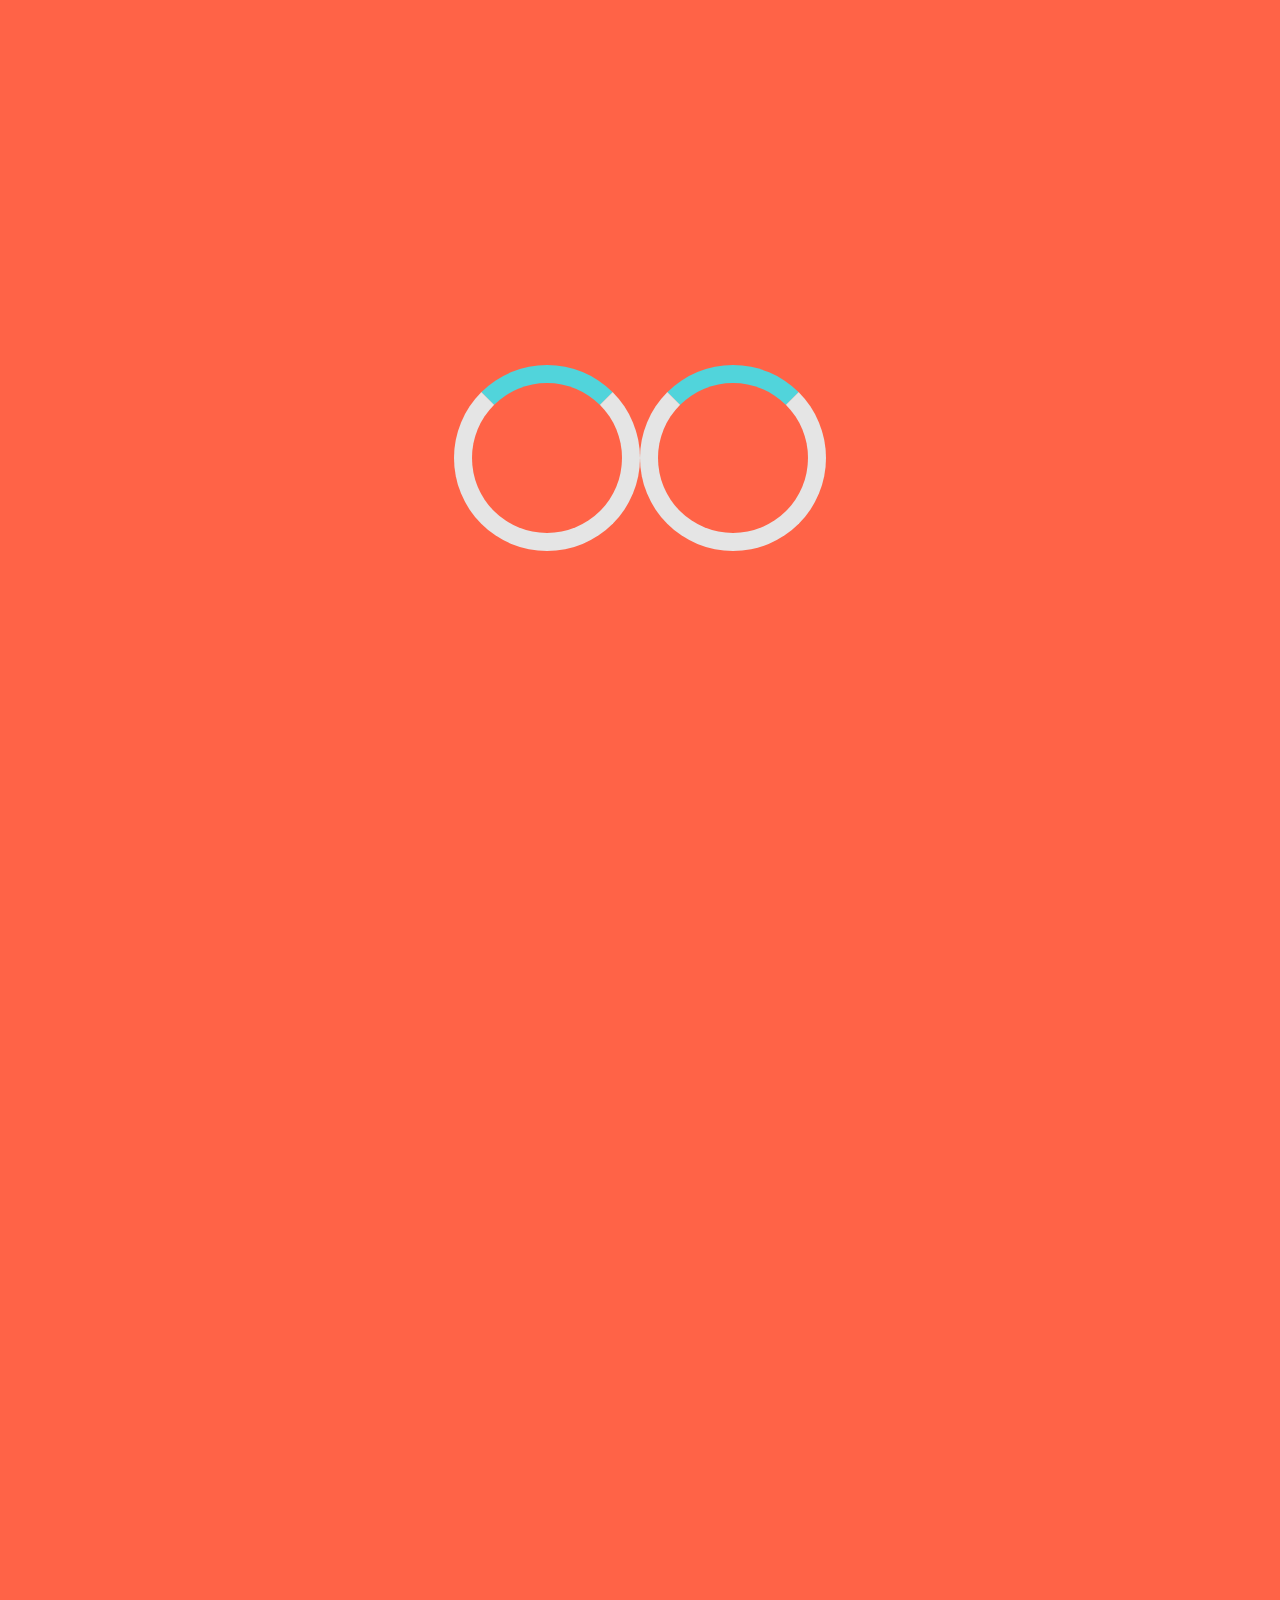
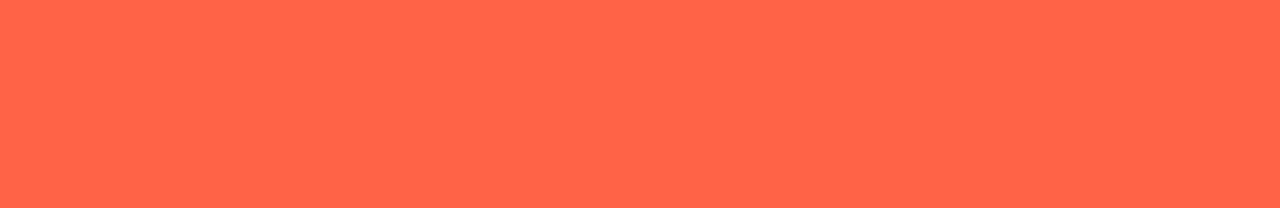
<file: Icons Load/index.html>
<!DOCTYPE html>
<html lang="pt-br">
<head>
    <meta charset="UTF-8">
    <meta http-equiv="X-UA-Compatible" content="IE=edge">
    <meta name="viewport" content="width=device-width, initial-scale=1.0">
    <link rel="stylesheet" href="style.css">
    <title>Load</title>
</head>
<body>
    
    <div class="load"></div>
    <div class="loadt"></div>
    
    
    
</body>
</html>
</file>
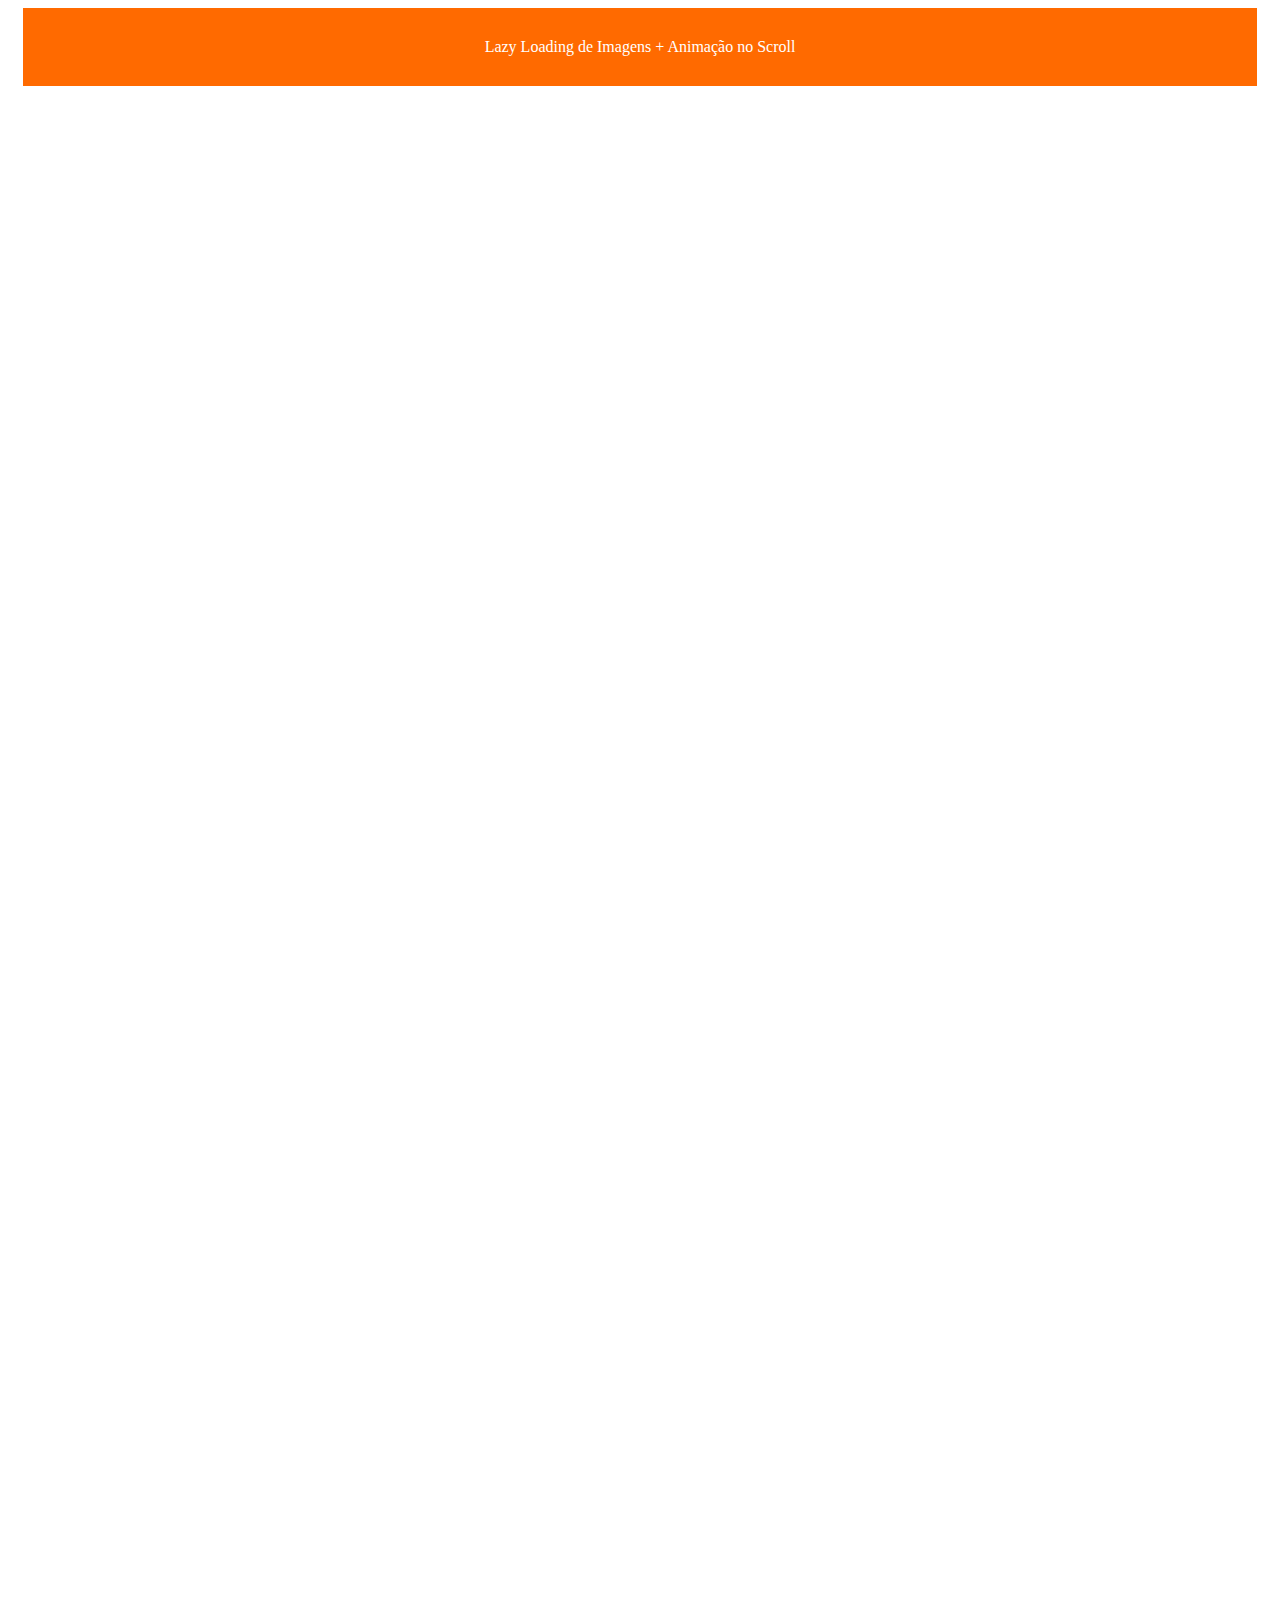
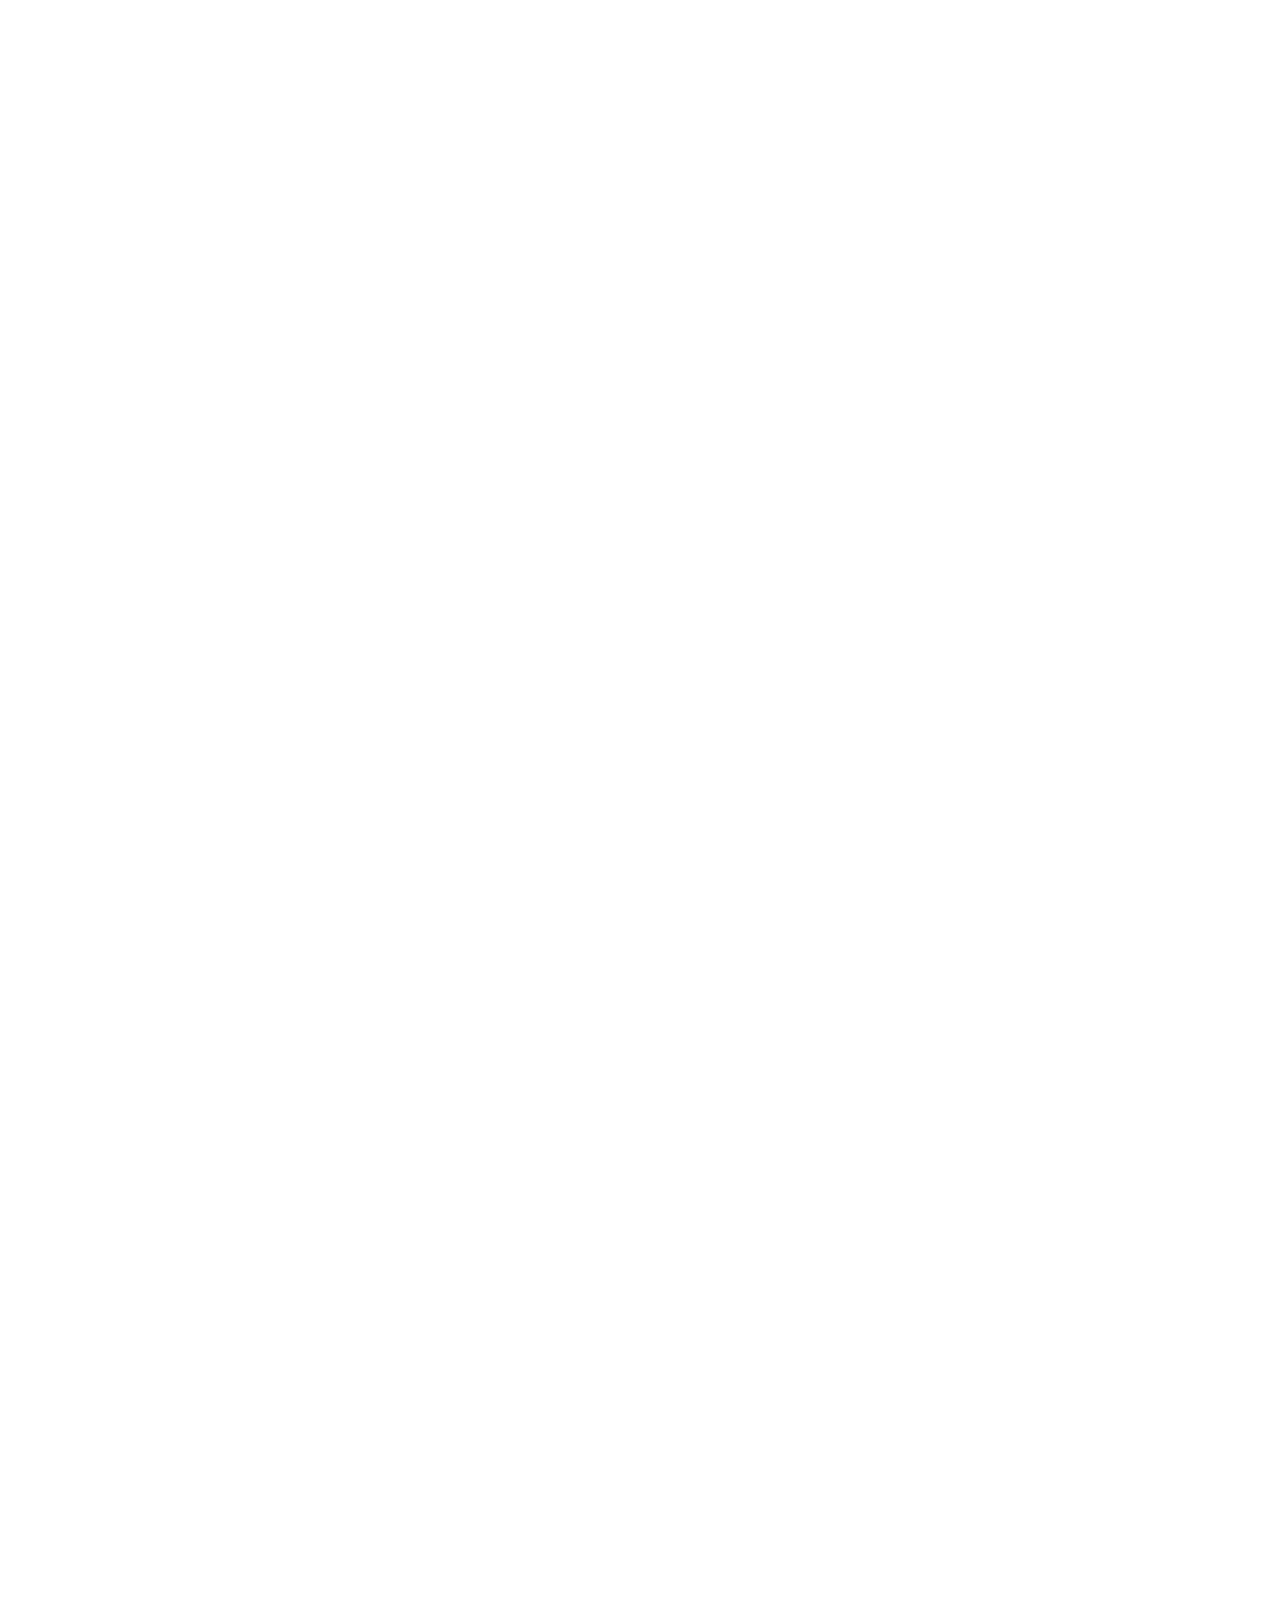
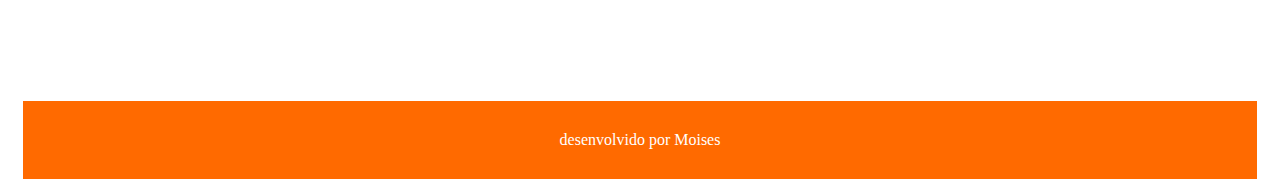
<file: Lazy Load de Imagens + Animação Scroll/index.html>
<!DOCTYPE html>
<html lang="pt-br">
<head>
    <meta charset="UTF-8">
    <meta http-equiv="X-UA-Compatible" content="IE=edge">
    <meta name="viewport" content="width=device-width, initial-scale=1.0">
    <link rel="stylesheet" href="style.css">
    <title>Lazy Load Imagens + Animação Scroll</title>
</head>
<body>
    <header>
        Lazy Loading de Imagens + Animação no Scroll
    </header>
    <main>
        <div class="teste">
            <img data-src="http://placehold.it/750x750?text=img0" >
        </div>
        <div>
            <img data-src="http://placehold.it/750x750?text=img1" >
        </div>
        <div>
            <img data-src="http://placehold.it/750x750?text=img2" >
        </div>
        <div>
            <img data-src="http://placehold.it/750x750?text=img3" >
        </div>
        <div>
            <img data-src="http://placehold.it/750x750?text=img4" >
        </div>
        <div>
            <img data-src="http://placehold.it/750x750?text=img0" >
        </div>
        <div>
            <img data-src="http://placehold.it/750x750?text=img1" >
        </div>
        <div>
            <img data-src="http://placehold.it/750x750?text=img2" >
        </div>
    </main>
    <footer>
        desenvolvido por Moises
    </footer>

    <script>
       

        function ativanoScroll(){
            document.querySelectorAll('img').forEach((img, index) =>{
                if(img.getBoundingClientRect().top < window.innerHeight){
                    img.src = img.getAttribute('data-src');
                    
                };
            })
        }
        window.addEventListener('scroll', ativanoScroll);
    </script>
</body>


</html>
</file>
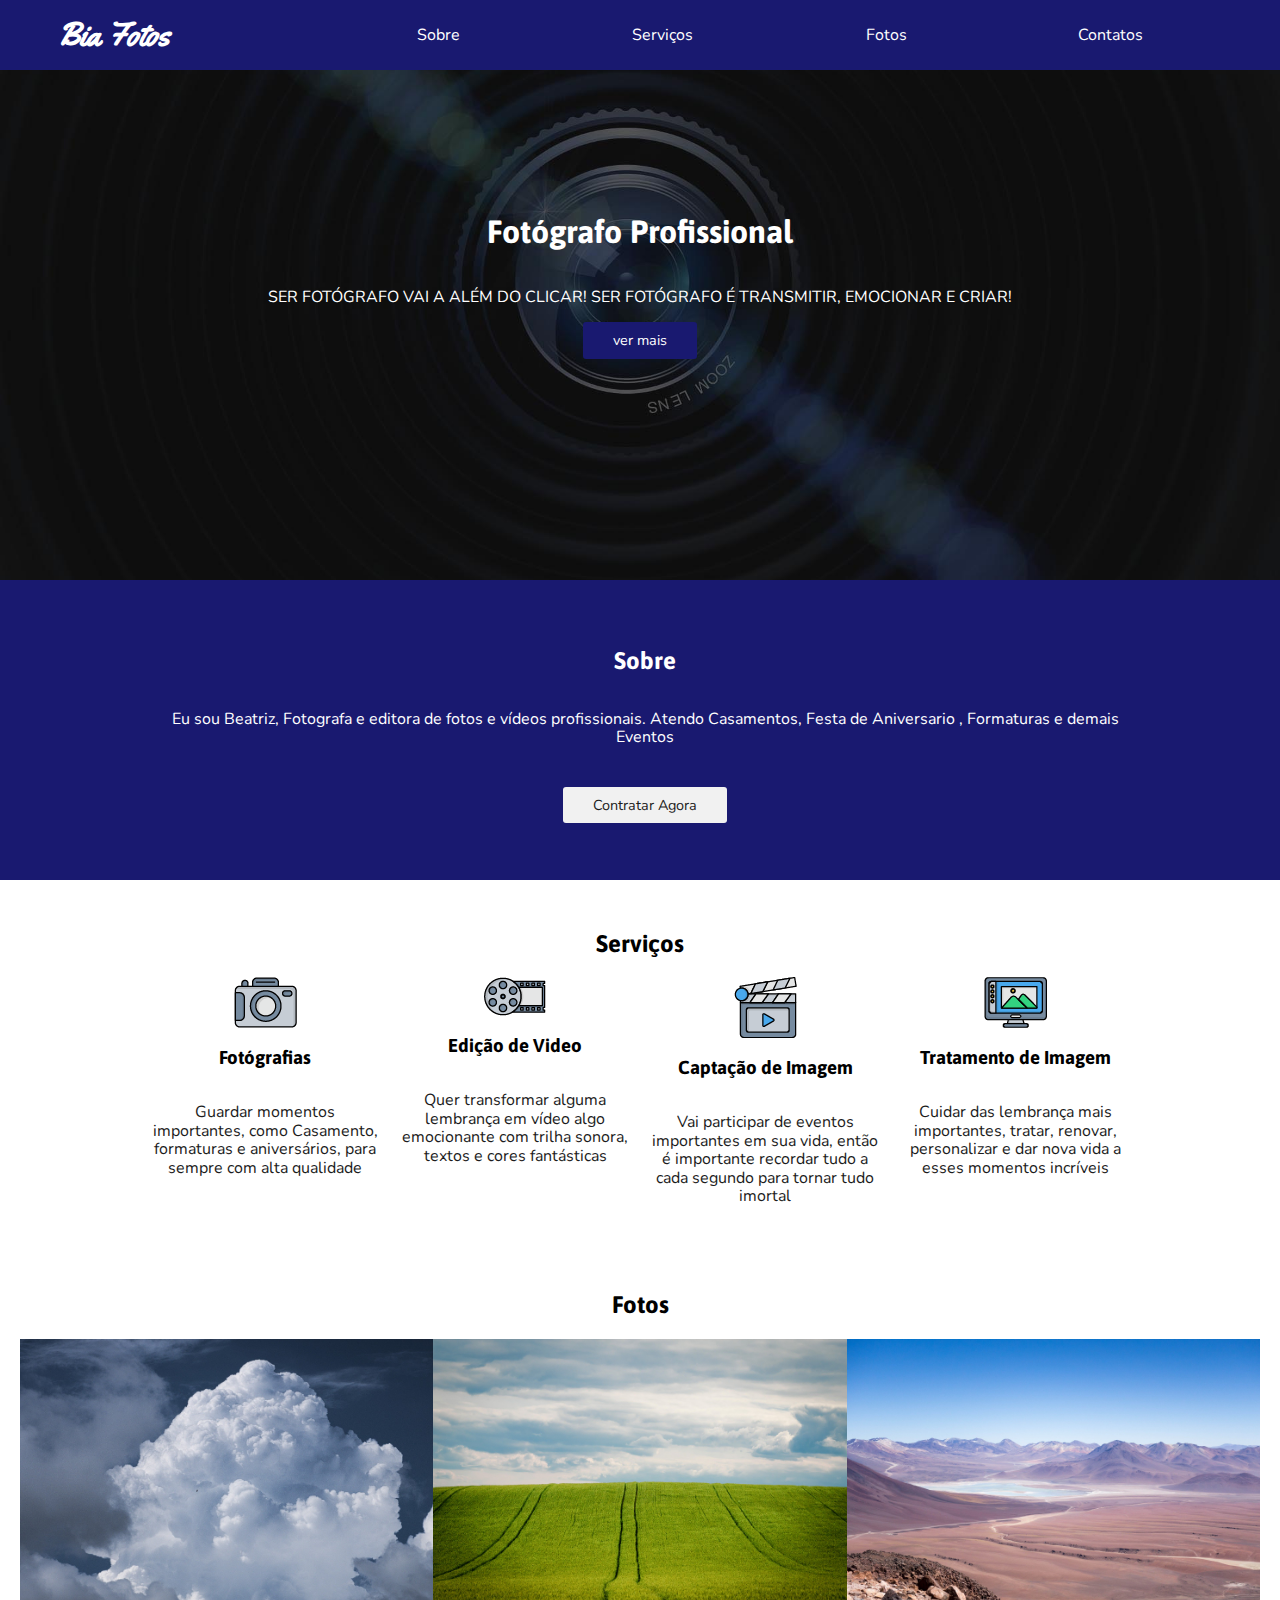
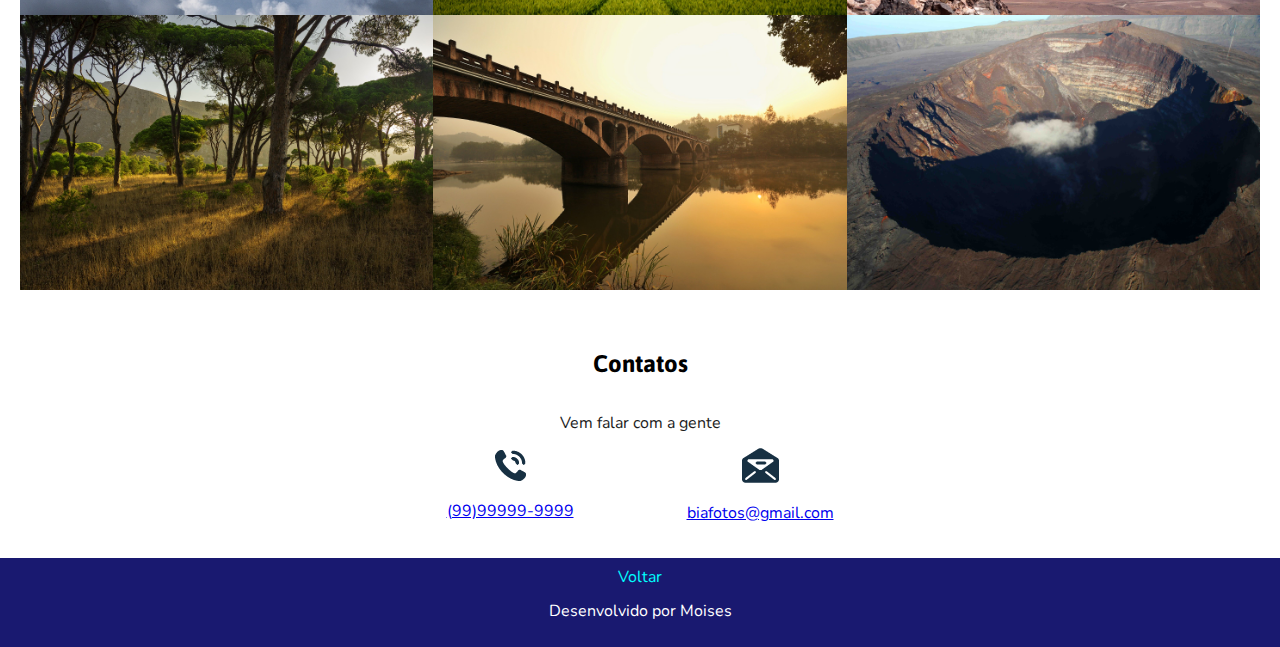
<file: responsivodade css/index.html>
<!DOCTYPE html>
<html lang="en">
<head>
    <meta charset="UTF-8">
    <meta http-equiv="X-UA-Compatible" content="IE=edge">
    <meta name="viewport" content="width=device-width, initial-scale=1.0">

    
    <link rel="preconnect" href="https://fonts.gstatic.com">
    <link href="https://fonts.googleapis.com/css2?family=Asap:ital,wght@1,700&family=Nunito:wght@700&family=Yellowtail&display=swap" rel="stylesheet">
    <link rel="stylesheet" type="text/css" href="css/normalize.css">
    <link rel="stylesheet" type="text/css" href="css/style.css">
    <title>Responsivo</title>
</head>
<body>
    <nav>
        <a href="#">Bia Fotos</a>
        <ul>
            <li><a href="#sobre">Sobre</a></li>
            <li><a href="#servicos">Serviços</a></li>
            <li><a href="#fotos">Fotos</a></li>
            <li><a href="#contatos">Contatos</a></li>
        </ul>
    </nav>

    <header id="topo">
        <h1>Fotógrafo Profissional</h1>
        <p>SER FOTÓGRAFO VAI A ALÉM DO CLICAR!
            SER FOTÓGRAFO É TRANSMITIR, EMOCIONAR E CRIAR!
        </p>
        <a href="#servicos" class="botao">ver mais</a>
    </header>

    <section id="sobre">
        <h2>Sobre</h2> 
        <p>Eu sou Beatriz, Fotografa e editora de fotos e vídeos profissionais.
            Atendo Casamentos, Festa de Aniversario , Formaturas e demais Eventos
        </p>
        <a href="#contatos" class="botao">Contratar Agora</a>

    </section>
    <section id="servicos">
        <h2>Serviços</h2>

        <div>
            <img src="img/p1.png" alt="Camera">
            <h3>Fotógrafias</h3>
            <p> Guardar momentos  importantes, como Casamento, formaturas e aniversários, para sempre com alta qualidade</p>
        </div>
        <div>
            <img src="img/p2.png" alt="Filme">
            <h3>Edição de Video </h3>
            <p> Quer transformar alguma lembrança em vídeo algo emocionante com trilha sonora, textos e cores fantásticas </p>
        </div>
        <div>
            <img src="img/p3.png" alt="Videoplayer">
            <h3>Captação de Imagem </h3>
            <p> Vai participar de eventos importantes em sua vida, então é importante recordar tudo a cada segundo para tornar tudo imortal</p>
        </div>
        <div>
            <img src="img/p4.png" alt="imagem">
            <h3>Tratamento de Imagem </h3>
            <p> Cuidar das lembrança mais importantes, tratar, renovar, personalizar e dar nova vida a esses momentos incríveis </p>
        </div>

    </section>
    <section id="fotos">
        <h2>Fotos </h2>
        <img src="img/ceu.jpg" alt="ceu">
        <img src="img/grama.jpg" alt="grama">
        <img src="img/montanha.jpg" alt="montanha">
        <img src="img/arvores.jpg" alt="arvores">
        <img src="img/ponte.jpg" alt="ponte">
        <img src="img/vulcao.jpg" alt="vulcao">

    </section>

    <section id="contatos">
        <h2>Contatos</h2>
        <p>Vem falar com a gente </p>
        <div>
            <img src="img/tel.png" alt="telefone">
            <p><a href="tel:99999999999"> (99)99999-9999</a></p>
        </div>
        <div>
            <img src="img/mail.png" alt="email">
            <p><a href="mailto:biafotos@gmail.com"> biafotos@gmail.com</a></p>
        </div>
    </section>

    <footer>
        <a href="#topo" >Voltar</a>
        <p>Desenvolvido por Moises</p>
    </footer>
    
    
</body>
</html>
</file>
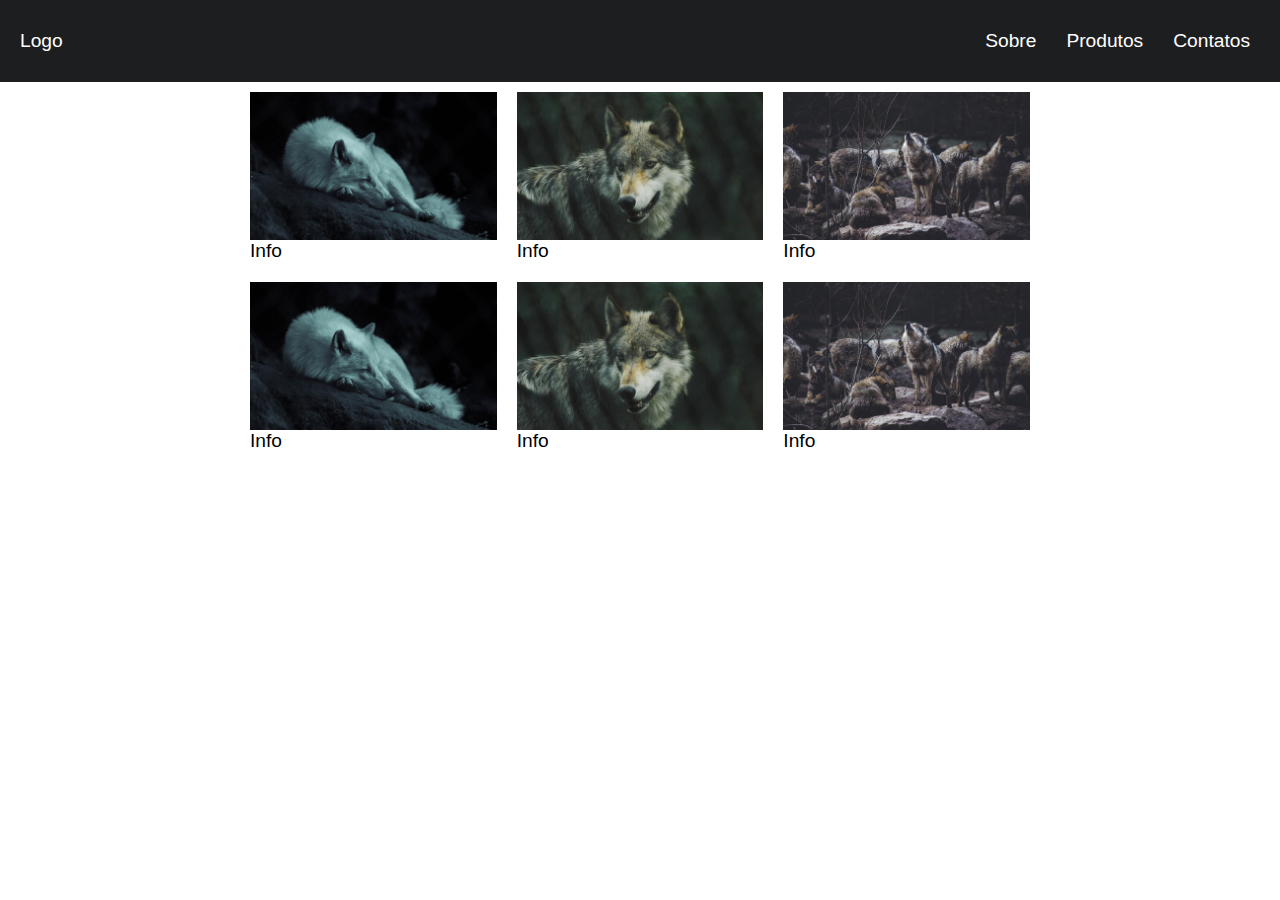
<file: layouts/flexbox/index.html>
<!DOCTYPE html>
<html lang="pt-br">

<head>
    <meta charset="UTF-8">
    <meta http-equiv="X-UA-Compatible" content="IE=edge">
    <meta name="viewport" content="width=device-width, initial-scale=1.0">
    <link rel="stylesheet" href="./style.css">
    <title>FlexBox</title>
</head>

<body>
    <header>
        <a href="#">Logo</a>
        <nav>
            <ul>
                <li><a href="#sobre">Sobre</a></li>
                <li><a href="#produtos">Produtos</a></li>
                <li><a href="#contatos">Contatos</a></li>
            </ul>
        </nav>
    </header>

    <section class="flex">
        <div>
            <img src="./img/lobo1.jpg" alt="">
            <p>Info</p>
        </div>
        <div>
            <img src="./img/lobo2.jpg" alt="">
            <p>Info</p>
        </div>
        <div>
            <img src="./img/lobo3.jpg" alt="">
            <p>Info</p>
        </div>
        <div>
            <img src="./img/lobo1.jpg" alt="">
            <p>Info</p>
        </div>
        <div>
            <img src="./img/lobo2.jpg" alt="">
            <p>Info</p>
        </div>
        <div>
            <img src="./img/lobo3.jpg" alt="">
            <p>Info</p>
        </div>
    </section>

</body>

</html>
</file>
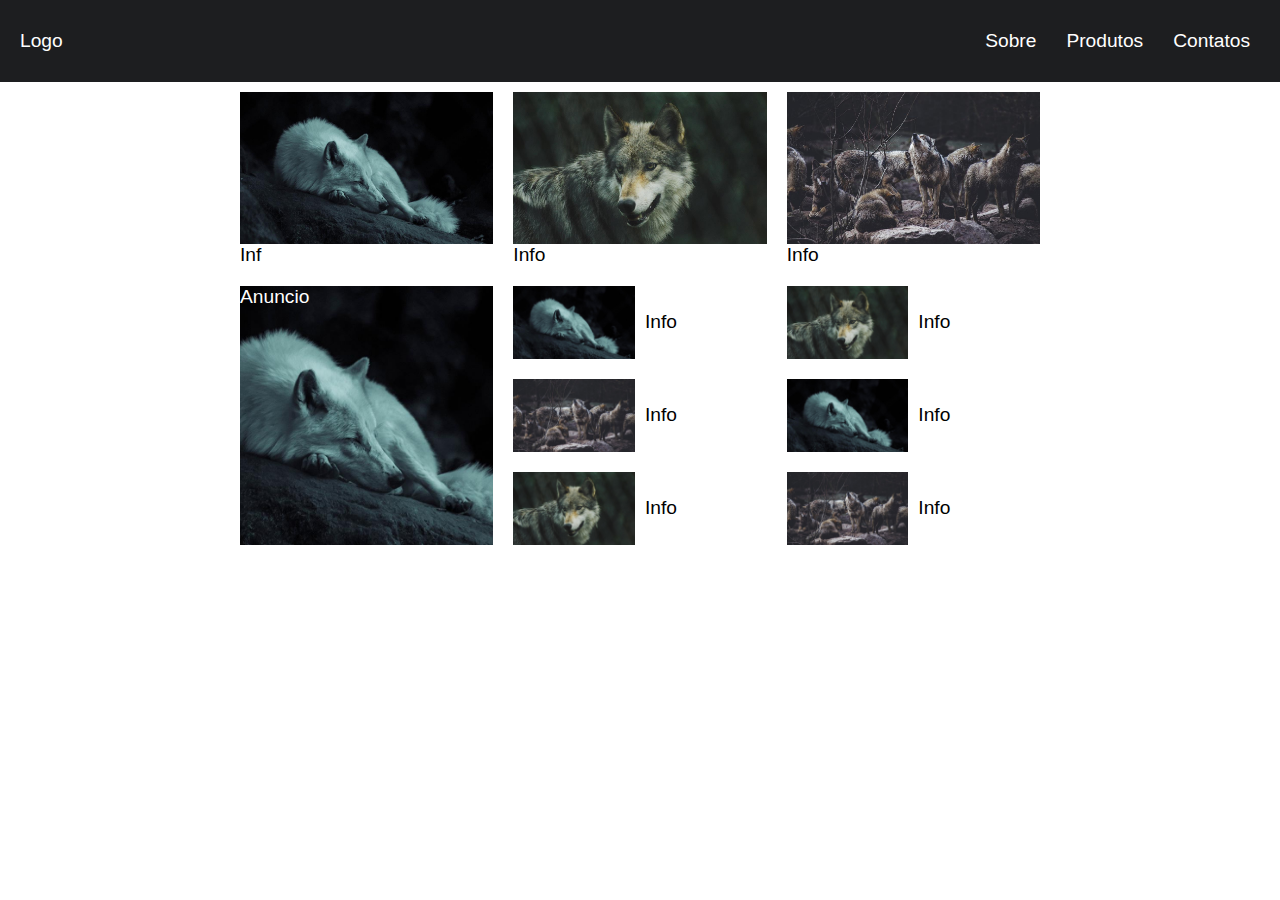
<file: layouts/grid/index.html>
<!DOCTYPE html>
<html lang="pt-br">

<head>
    <meta charset="UTF-8">
    <meta http-equiv="X-UA-Compatible" content="IE=edge">
    <meta name="viewport" content="width=device-width, initial-scale=1.0">
    <link rel="stylesheet" href="./style.css">
    <title>Grid</title>
</head>

<body>
    <header>
        <a href="#">Logo</a>
        <nav>
            <ul>
                <li><a href="#sobre">Sobre</a></li>
                <li><a href="#produtos">Produtos</a></li>
                <li><a href="#contatos">Contatos</a></li>
            </ul>
        </nav>
    </header>

    <section class="grid">
        <div>
            <img src="./img/lobo1.jpg" alt="">
            <p>Inf</p>
        </div>
        <div>
            <img src="./img/lobo2.jpg" alt="">
            <p>Info</p>
        </div>
        <div>
            <img src="./img/lobo3.jpg" alt="">
            <p>Info</p>
        </div>
        <div>
            <img src="./img/lobo1.jpg" alt="">
            <p>Info</p>
        </div>
        <div>
            <img src="./img/lobo2.jpg" alt="">
            <p>Info</p>
        </div>
        <div>
            <img src="./img/lobo3.jpg" alt="">
            <p>Info</p>
        </div>
        <div>
            <img src="./img/lobo1.jpg" alt="">
            <p>Info</p>
        </div>
        <div>
            <img src="./img/lobo2.jpg" alt="">
            <p>Info</p>
        </div>
        <div>
            <img src="./img/lobo3.jpg" alt="">
            <p>Info</p>
        </div>
        <div class="anuncio">

            <p>Anuncio</p>
        </div>
    </section>
</body>

</html>
</file>
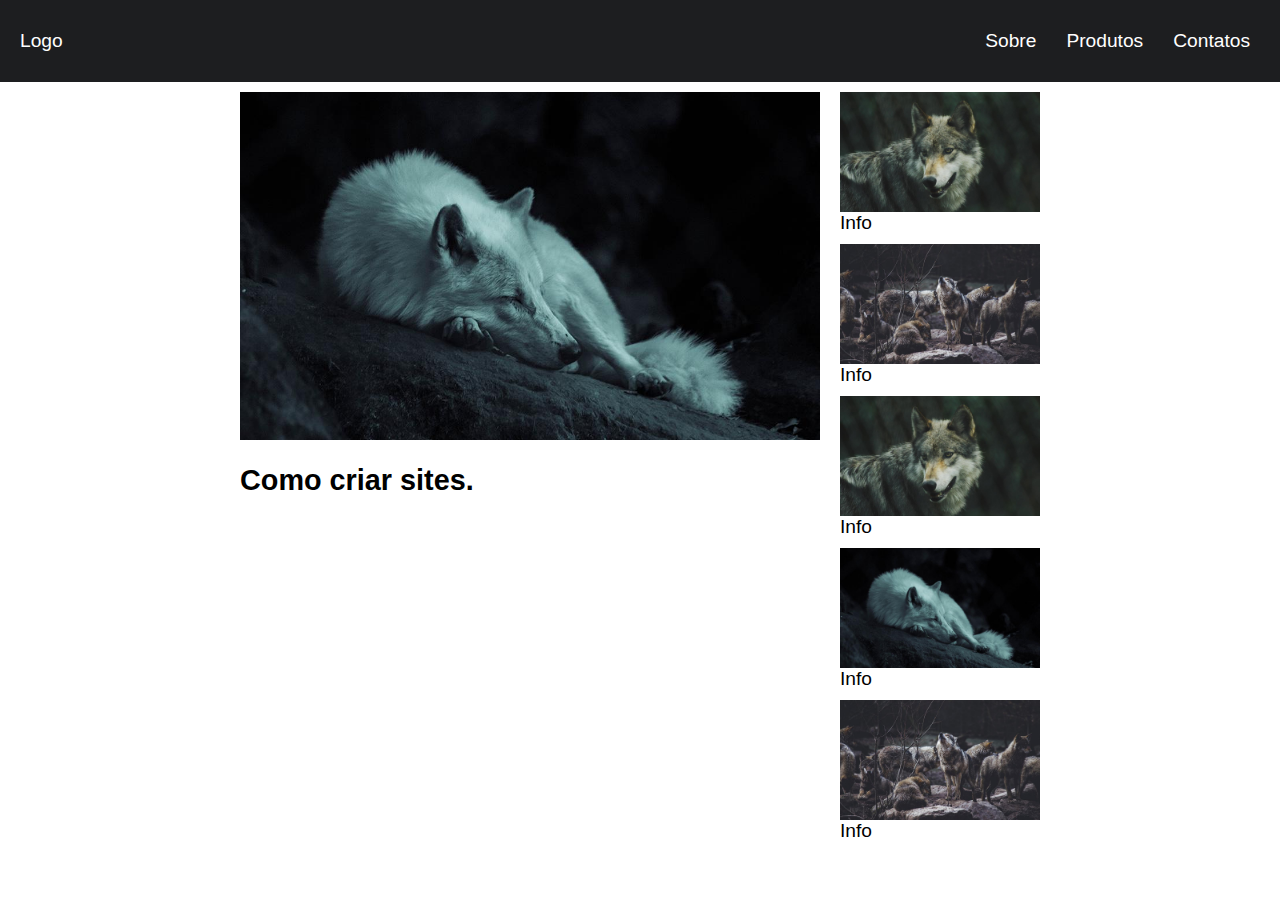
<file: layouts/grid/index2.html>
<!DOCTYPE html>
<html lang="pt-br">

<head>
    <meta charset="UTF-8">
    <meta http-equiv="X-UA-Compatible" content="IE=edge">
    <meta name="viewport" content="width=device-width, initial-scale=1.0">
    <link rel="stylesheet" href="./style.css">
    <title>Grid2</title>
</head>

<body>
    <header>
        <a href="#">Logo</a>
        <nav>
            <ul>
                <li><a href="#sobre">Sobre</a></li>
                <li><a href="#produtos">Produtos</a></li>
                <li><a href="#contatos">Contatos</a></li>
            </ul>
        </nav>
    </header>

    <section class="grid2">
        <div class="video">
            <img src="./img/lobo1.jpg" alt="">
            <h2>Como criar sites.</h2>
        </div>
        <div class="sidebar">
            <div>
                <img src="./img/lobo2.jpg" alt="">
                <p>Info</p>
            </div>
            <div>
                <img src="./img/lobo3.jpg" alt="">
                <p>Info</p>
            </div>
            <div>
                <img src="./img/lobo2.jpg" alt="">
                <p>Info</p>
            </div>
            <div>
                <img src="./img/lobo1.jpg" alt="">
                <p>Info</p>
            </div>
            <div>
                <img src="./img/lobo3.jpg" alt="">
                <p>Info</p>
            </div>
        </div>
    </section>

</body>
</file>
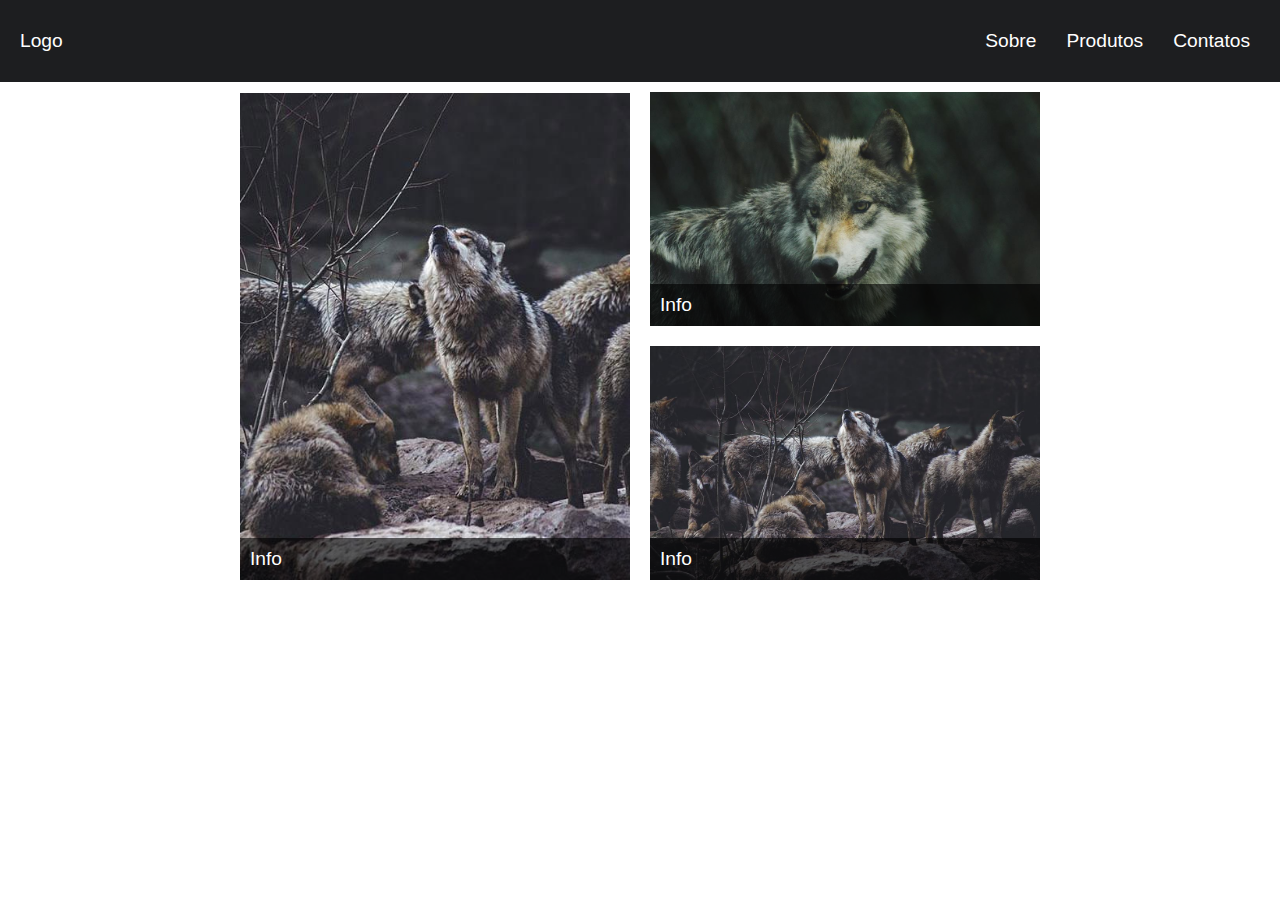
<file: layouts/grid/index3.html>
<!DOCTYPE html>
<html lang="pt-br">
<head>
    <meta charset="UTF-8">
    <meta http-equiv="X-UA-Compatible" content="IE=edge">
    <meta name="viewport" content="width=device-width, initial-scale=1.0">
    <link rel="stylesheet" href="./style.css">
    <title>Grid 3</title>
</head>
<body>
    <header>
        <a href="#">Logo</a>
        <nav>
            <ul>
                <li><a href="#sobre">Sobre</a></li>
                <li><a href="#produtos">Produtos</a></li>
                <li><a href="#contatos">Contatos</a></li>
            </ul>
        </nav>
    </header>
    
    <section class="grid3">
        <div class="grid-item">
            <img src="./img/lobo4.jpg" alt="">
            <p>Info</p>
        </div>
        <div class="grid-item">
            <img src="./img/lobo2.jpg" alt="">
            <p>Info</p>
        </div>
        <div class="grid-item">
            <img src="./img/lobo3.jpg" alt="">
            <p>Info</p>
        </div>
        
    </section>
</body>
</html>
</file>
<file: Icons Load/style.css>
body{
    align-items: center;
    display: flex;
    justify-content: center;
    min-height: 100vh;
    transform: scale(3);
    background: tomato;
   
}


.load{
    width: 50px;
    height: 50px;
    border: 6px solid #e5e5e5;
    background-position: center;
    background-repeat: no-repeat;
    border-top-color: #51d4db;
    animation: is-rotating 1s infinite;
    border-radius: 50%;
    
}
.loadt{
    width: 50px;
    height: 50px;
    border: 6px solid #e5e5e5;
    background-position: center;
    background-repeat: no-repeat;
    border-top-color: #51d4db;
    animation: rotating 1s infinite;
    border-radius: 50%;
    
}

@keyframes is-rotating {
    to{
        transform: rotate(1turn);
    }
    
    
}
@keyframes rotating {
    to{
        transform: rotate(-1turn);
    }
    

}
</file>
<file: Lazy Load de Imagens + Animação Scroll/style.css>
*{
    box-sizing: border-box;
}

body{
    display: flex;
    align-items: center;
    flex-direction: column;
    padding-right: 15px;
    padding-left:15px ;
    padding-top: 0;
    min-height: 200vh;
}

main{
    width: 100%;
    flex: 1;
    text-align: center;
}

header, footer{
    color: #fff;
    background: #ff6a00;
    width: 100%;
    padding: 30px;
    text-align: center;
    font-size: bold;
    font-family: Open Sans;

}
header{
    margin-bottom: 15px;
}

div {
	max-width: 500px;
	width: 80%;
	min-height: 300px;
	display: block;
	margin: auto;
/* 	background: #ddd; */
	margin-bottom: 100px;
	padding: 15px;
}

img {
	max-width: 100%;
	height: auto;
}

img[data-src] {
	opacity: 0;
	transform: translateY(100%);
}
img[src] {
	opacity: 1;
	transform:  translateY(0);
	transition: 1s ease-in-out;
}
</file>
<file: responsivodade css/css/style.css>
/*corpo*/
body{
    font-family: Nunito, sans-serif;
    color: #1c1c1c;
}
h1,h2,h3{
    font-family: Asap, sans-serif;
    color: #000;
}
.botao{
    color: #fff;
    text-decoration: none;
    padding: 10px 30px;
    background-color: #191970;
    font-size: .9em;
    border-radius: 3px;
}

/*Navegação*/

nav{
    display:flex;
    position: fixed;
    flex-direction: column;
    align-items: center;
    background-color: #191970;
    width: 100%;
}

nav > a {
    text-decoration: none;
    color: #fff;
    font-weight: 800;
    font-size: 32px;
    font-family: Yellowtail, serif;

}

nav ul{
    display: flex;
    flex-direction: column;
    align-items: center;
    list-style: none;
    width: 100%;
}

nav ul li {
    text-align: center;
    width: 100%;
}

nav ul li a{
    display: inline-block;
    padding: 10px 0;
    width: 100%;
    text-decoration: none;
    color: #fff;
}

header{
    display: flex;
    flex-direction: column;
    align-items: center;
    background-image: url("../img/camera.jpg");
    background-size: cover;
    background-repeat: no-repeat;
    background-position: center;
    color: #fff;
    text-align: center;
    padding: 20px;
}

header h1{
    color: #fff;
}
header a{
    margin-bottom: 2em;
}

#sobre{
    display: flex;
    flex-direction: column;
    align-items: center;
    text-align: center;
    padding:10px 10px 20px 20px;
    background-color: #191970;
    color: #fff;
}
#sobre h2{
    color: #fff;
}

#sobre p{
    margin-bottom: 2.5em;
    max-width: 1000px;
}
#sobre .botao{
  background-color: #f1f1f1;
  color: #1c1c1c;
}

#servicos{
    display: flex;
    flex-direction: column;
    align-items: center;
    padding: 30px;
}
#servicos div{
    display: flex;
    flex-direction: column;
    align-items: center;
    text-align: center;
    padding: 30px;
}

#fotos{
    display: flex;
    flex-direction: column;
    align-items: center;
    text-align: center;
    padding: 20px;
}

#fotos h2{
    margin-bottom: 20px;
}

#fotos img{

    width: 100%;
}

#contatos{
    display: flex;
    flex-direction: column;
    align-items: center;
    text-align: center;
    padding: 20px;
}
#contatos h2{
    color:#000
}

footer{
    text-align: center;
    padding: 10px;
    background-color: #191970;
    color:#fff
}

footer a{
   text-decoration: none;
    color: #00ffff;
}

@media screen and (min-width: 768px) {
    /*nav*/

    nav{
        flex-direction: row;
        justify-content: space-around;
    }

    nav ul{
        flex-direction: row;
        width: 70%;
    }

    /* cabeçalho*/

    header{
        height: 600px;
        height: 60vh;
        justify-content: center;
    }

    /*Sobre*/

    #sobre{
        height:250px ;
        height: 30vh;
        justify-content: center;
        min-height: 250px;
    }

    /*Servicos*/
    #servicos{
        flex-direction: row;
        flex-wrap:wrap ;
        align-items: flex-start;
        max-width: 1000px;
        margin:0 auto;

    } 

    #servicos h2{
        text-align: center;
        width: 100%;

    }
    #servicos div{
        flex-grow: 1;
        flex-basis: 150px;
        padding: 0 10px
    }

    /*Fotos*/
    #fotos{
        flex-direction: row;
        flex-wrap: wrap ;

    }

    #fotos h2{
        width: 100%;
        text-align: center;
    }
    #fotos img{
        width: 33.3333333%;
    }

    /*Contatos*/

    #contatos{
        flex-direction: row;
        flex-wrap: wrap;
        justify-content: space-around;
        max-width: 500px;
        margin: 0 auto;
    }

    #contatos h2, #contatos p{
        width: 100%;
    }
}
</file>
<file: layouts/flexbox/style.css>
body, ul, li, p{
    margin: 0px;
    padding: 0px;
    list-style: none;
    font-size: 1.2rem;
    font-family: Arial;
}
a{
    text-decoration: none;
    color: #fff;
}

header{
    display: flex;
    flex-wrap: wrap;
    justify-content: space-between;
    padding: 20px;
    align-items: center;
    background: #1d1e20;
}



nav ul{
    display: flex;

}

nav li{
    margin-left: 10px;
}
nav li a{
    display: block;
    padding: 10px;
}

img{
    max-width: 100%;
    display: block;
}

.flex{
    display: flex;
    flex-wrap: wrap;
    max-width: 800px;
    margin: 0 auto;

}

.flex div{
    flex:1 1 200px;
    margin: 10px;

}
</file>
<file: layouts/grid/style.css>
body,
ul,
li,
p {
    margin: 0px;
    padding: 0px;
    list-style: none;
    font-size: 1.2rem;
    font-family: Arial;
}

a {
    text-decoration: none;
    color: #fff;
}

header {
    display: flex;
    flex-wrap: wrap;
    justify-content: space-between;
    padding: 20px;
    align-items: center;
    background: #1d1e20;
}

body {
    height: 100%;
}

nav ul {
    display: flex;
}

nav li {
    margin-left: 10px;
}

nav li a {
    display: block;
    padding: 10px;
}

img {
    max-width: 100%;
    display: block;
}


/*Grid 1*/

.grid {
    display: grid;
    grid-template-columns: repeat(3, 1fr);
    /*grid-template-columns: 1fr 1fr 1fr;*/
    max-width: 800px;
    margin: 0 auto;
    grid-gap: 20px;
    padding: 10px;
}

.grid>div:nth-child(n + 4) {
    display: grid;
    grid-template-columns: repeat(2, 1fr);
    grid-gap: 10px;
    align-items: center;
}

.grid>div.anuncio {
    grid-column: 1;
    grid-row: 2/5;
    display: block;
    background-image: url("./img/lobo1.jpg");
    background-size: cover;
    background-repeat: no-repeat;
    background-position: center;
    color: #fff;
}

@media (max-width: 600px) {
    .grid {
        grid-template-columns: repeat(2, 1fr);
    }
    .grid>div:nth-child(n+4) {
        display: block;
    }
    .grid>div.anuncio {
        grid-column: auto;
        grid-row: auto;
    }
}


/*Grid 2*/

.grid2 {
    display: grid;
    grid-template-columns: 1fr 200px;
    grid-gap: 20px;
    max-width: 800px;
    padding: 10px;
    margin: 0 auto;
}

.sidebar>div {
    margin-bottom: 10px;
}

@media(max-width: 600px) {
    .grid2 {
        grid-template-columns: 1fr;
    }
    .sidebar {
        display: flex;
        overflow: scroll;
    }
    .sidebar>div {
        flex: 1 0 200px;
        margin: 0 10px;
    }
}


/*Grid 3 */

.grid3 {
    display: grid;
    grid-template-columns: repeat(2, 1fr);
    grid-gap: 20px;
    margin: 0 auto;
    max-width: 800px;
    padding: 10px;
}

.grid-item:nth-child(1) {
    grid-row: 1 / 3;
}

.grid-item {
    display: grid;
}

.grid-item img {
    grid-column: 1;
    grid-row: 1 / 3;
    align-self: end;
}

.grid-item p {
    background: rgba(0, 0, 0, 0.6);
    padding: 10px;
    color: #fff;
    grid-column: 1;
    grid-row: 2;
    align-self: end;
}

@media(max-width: 420px) {
    .grid3 {
        grid-template-columns: 1fr;
    }
}
</file>
